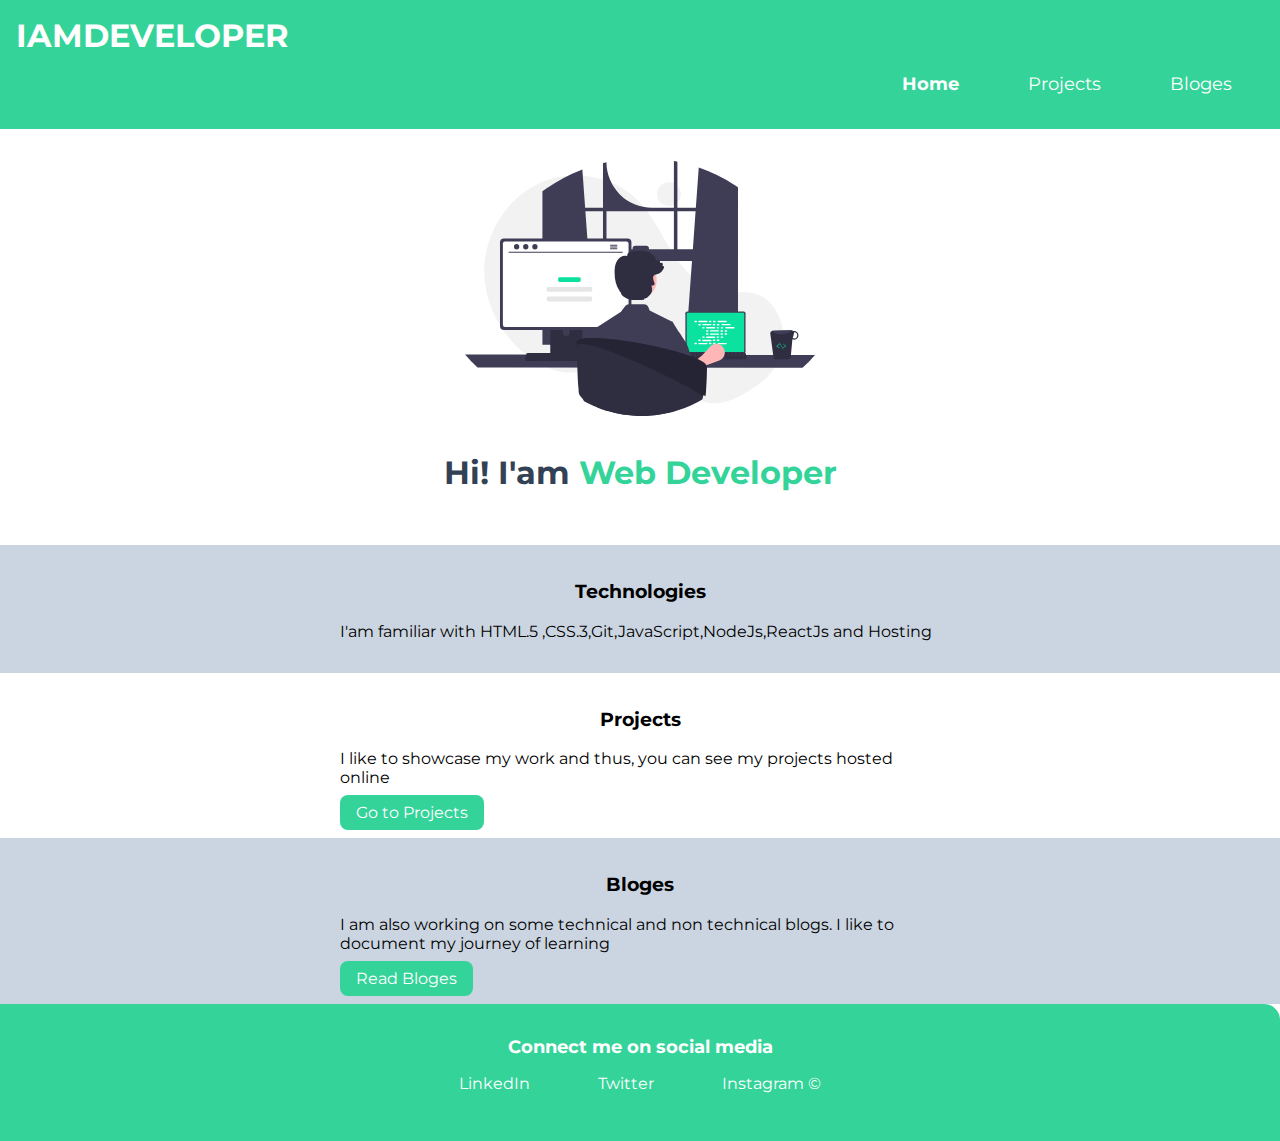
<file: index.html>
<!DOCTYPE html>
<html lang="en">
<head>
    <meta charset="UTF-8">
    <meta name="viewport" content="width=device-width, initial-scale=1.0">
    <title>Home | site</title>
<link href="stylee.css" rel="stylesheet" />

</head>
<body>
   
    
    <nav class="navigation container">
        <div class="nav-brand">IAMDEVELOPER</div>
        <ul class="non-bullet nav-pills">
            <li class="inline-item">
                <a class="link link-active" href="/">Home</a>
            </li>
            <li class="inline-item">
                <a class="link" href="projects.html">Projects</a>
            </li>
            <li class="inline-item">
                <a class="link" href="bloges.html">Bloges</a>
            </li>
        </ul>
     </nav>

     <header class="hero">
        <img class="hero-img"src="images/hero.svg" />
        <h1 class="hero-heading"> Hi!   I'am <span class="hero-inverted"> Web Developer</span></h1>
     </header>

   
     <section class="section ow">
        <div class="container container-center">
            <h3 >Technologies </h3>
            <p>I'am familiar with HTML.5 ,CSS.3,Git,JavaScript,NodeJs,ReactJs and Hosting</p>

        </div>   
          
    </section>
    
  <section class="section ">   <div class="container container-center">

    <h3>Projects</h3>
   <p>I like to showcase my work and thus, you can see my projects hosted online</p>
   <a class="link primaryLink" href="projects.html">Go to Projects</a>  
   </div>
  </section>

  <section class="section ow">
    <div class="container container-center">
        <h3 >Bloges </h3>
        <p>I am also working on some technical and non technical blogs. I like to document my journey of learning </p>
        <a class="link primaryLink" href="bloges.html">Read Bloges</a>  

    </div>   
      
 </section>

 <footer class="footer">
   <div class="footer-header
   ">Connect me on social media </div>
   <ul class="social-links non-bullet">
       <li class="inline-item"  > 
           <a class="link" href="https://in.linkedin.com/"> LinkedIn </a> </li>
       <li class="inline-item">
            <a class="link" href="https://twitter.com/home">Twitter</a></li>
       <li class="inline-item"> 
           <a class="link"  href="https://www.instagram.com/">Instagram &#169</a></li>
       </ul>
 </footer>

     


</body>


</html>
</file>
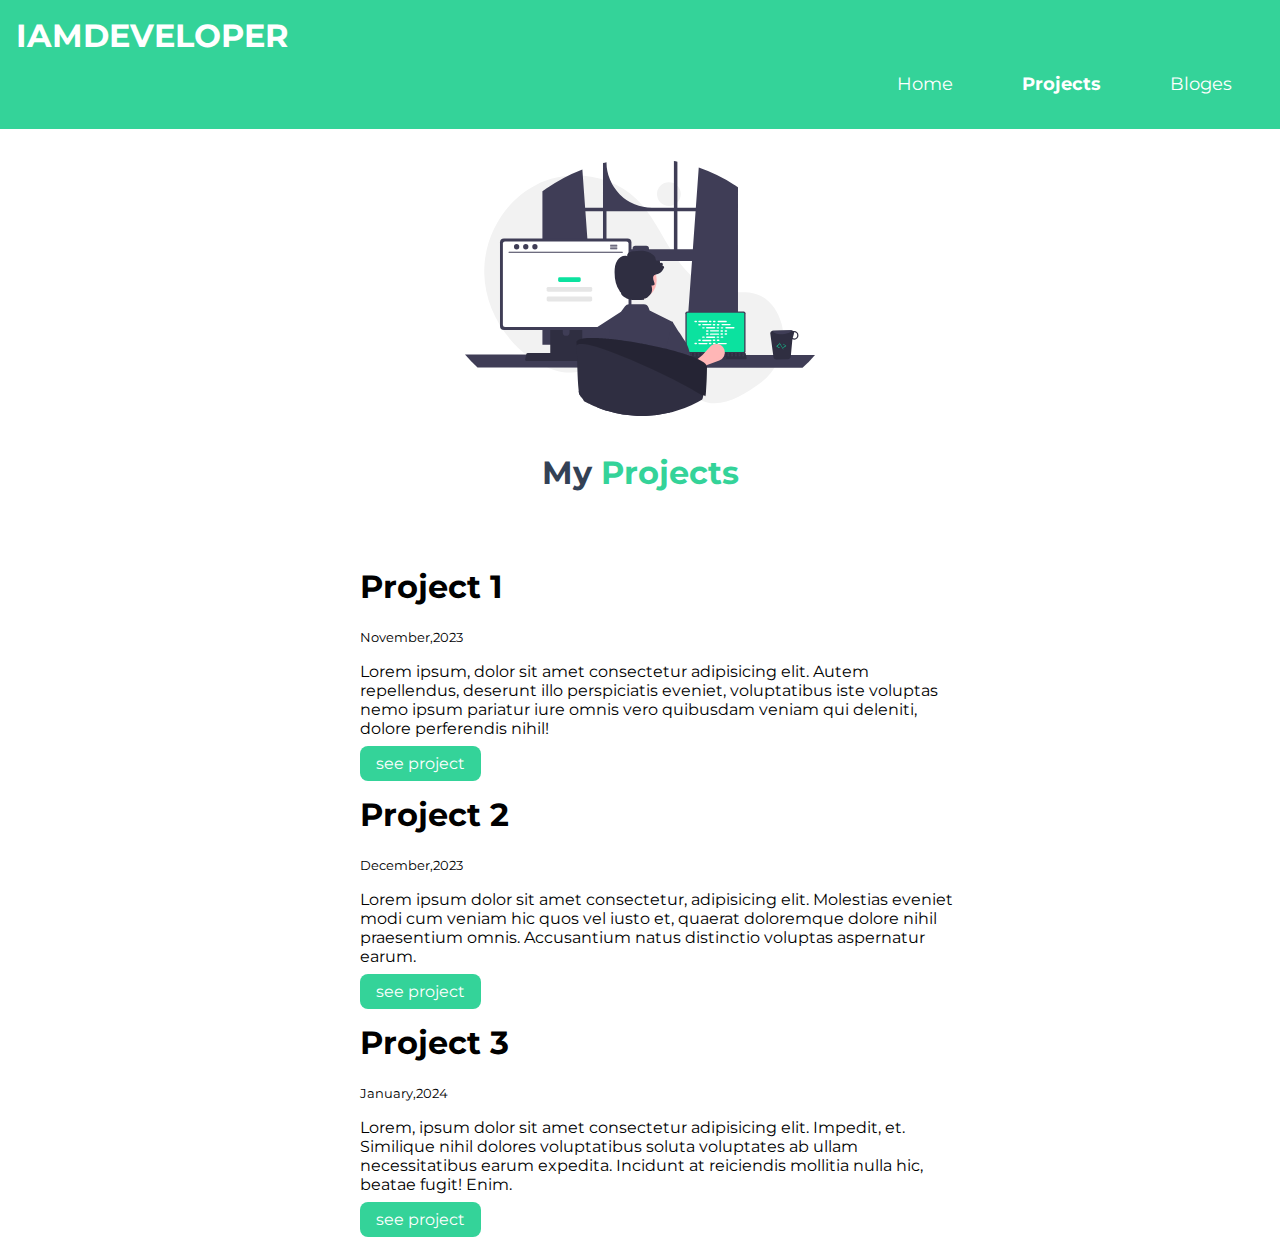
<file: projects.html>
<!DOCTYPE html>
<html lang="en">
<head>
    <meta charset="UTF-8">
    <meta name="viewport" content="width=device-width, initial-scale=1.0">
    <title>Projects</title>
    <link href="stylee.css" rel="stylesheet" />
</head>
<body>
    <nav class="navigation container">
        <div class="nav-brand">IAMDEVELOPER</div>
        <ul class="non-bullet nav-pills">
            <li class="inline-item">
                <a class="link " href="/">Home</a>
            </li>
            <li class="inline-item">
                <a class="link link-active" href="projects.html">Projects</a>
            </li>
            <li class="inline-item">
                <a class="link" href="bloges.html">Bloges</a>
            </li>
        </ul>
     </nav>

     <header class="hero">
        <img class="hero-img"src="images/hero.svg" />
        <h1 class="hero-heading"> My <span class="hero-inverted"> Projects </span></h1>
     </header>

     <ul class="non-bullet">

<li>
    <div class="container container-center">

        <h1>Project 1</h1>
        <small>November,2023</small>
        <p>Lorem ipsum, dolor sit amet consectetur adipisicing elit. Autem repellendus, deserunt illo perspiciatis eveniet, voluptatibus iste voluptas nemo ipsum pariatur iure omnis vero quibusdam veniam qui deleniti, dolore perferendis nihil!</p>
        
        <a class="link primaryLink" href="/">see project</a>

    </div>
</li>

<li> 
    <div class="container container-center">

        <h1>Project 2</h1>
        <small>December,2023</small>
        <p>Lorem ipsum dolor sit amet consectetur, adipisicing elit. Molestias eveniet modi cum veniam hic quos vel iusto et, quaerat doloremque dolore nihil praesentium omnis. Accusantium natus distinctio voluptas aspernatur earum.</p>
        <a class="link primaryLink" href="/">see project</a>

    </div>
   
</li>
<li>
   <div class="container container-center">
    <h1>Project 3</h1>
    <small>January,2024</small>
    <p>Lorem, ipsum dolor sit amet consectetur adipisicing elit. Impedit, et. Similique nihil dolores voluptatibus soluta voluptates ab ullam necessitatibus earum expedita. Incidunt at reiciendis mollitia nulla hic, beatae fugit! Enim.</p>
    <a class="link primaryLink" href="/">see project</a>
    
   </div>
</li>

     </ul>

</body>
</html>
</file>
<file: stylee.css>
@import url('https://fonts.googleapis.com/css2?family=Montserrat:wght@400;700&display=swap');

  :root {
    --primary-color: #34d399;
    --dark-color: #334155;
    --ow-color: #cbd5e1;
  }

  body {
    font-family: 'Montserrat', sans-serif;;
    margin: 0%;
  }

  .bloges {
    text-align: center;
    color: var(--primary-color);
  }

  hr{
    margin: 2rem 0rem;
  }
  .container{

padding: 0ram 1rem;

  }

  .container-center{
    max-width: 600px;
    margin:auto ;
  } 
  /* Links  */
  .link {
    text-decoration: none;
    padding: 0.5rem 1rem;
  }
  .primaryLink{
    background-color: var(--primary-color);
    border-radius: 0.5rem;
    color: white;
  }

  .secondaryLink{
    color: var(--primary-color);
    border-radius: 0.5rem;
    border: 1px solid var(--primary-color);

  }
  /* lists  */

  .non-bullet {
    list-style: none;
  }

  .inline-item{
    display: inline;
    padding: 0rem 1rem;
  }

  /* navigation  */

  .navigation{
    background-color: var(--primary-color);
    color: white;
    padding: 1rem;
    
  }
.navigation .nav-brand {
  font-weight: bold;
  font-size: 2rem;
}

  .navigation .nav-pills {
    text-align: right;
    font-size: large;
  }

  .navigation .link {
    color: white;
   
  }
  .navigation .link-active {
    font-weight: bold;
  }

  .hero{
    padding: 2rem;
  }

  .hero .hero-img{
    max-width: 350px;
    display: block;
    margin: auto;
  }

  .hero .hero-heading{
    text-align: center;
    padding-top: 1rem;
    color: var(--dark-color)
  }

  .hero .hero-heading .hero-inverted{
    color: var(--primary-color)
  }

  .section {
    padding: 1rem;
  }
  .section h3 {
    text-align: center;
  }

  .ow {
      background-color: var(--ow-color) ;
  }

  /* footer */

  .footer {
background-color: var(--primary-color);
padding: 2rem 1rem;
text-align: center;
color: white;
  border-top-right-radius: 1rem;
}

 .footer .link {
  color: white;
 }
 .footer .footer-header {
  font-weight: bold ;
  font-size: large;
 }

 .footer ul{
  padding-inline-start: 0%;
 }
</file>
